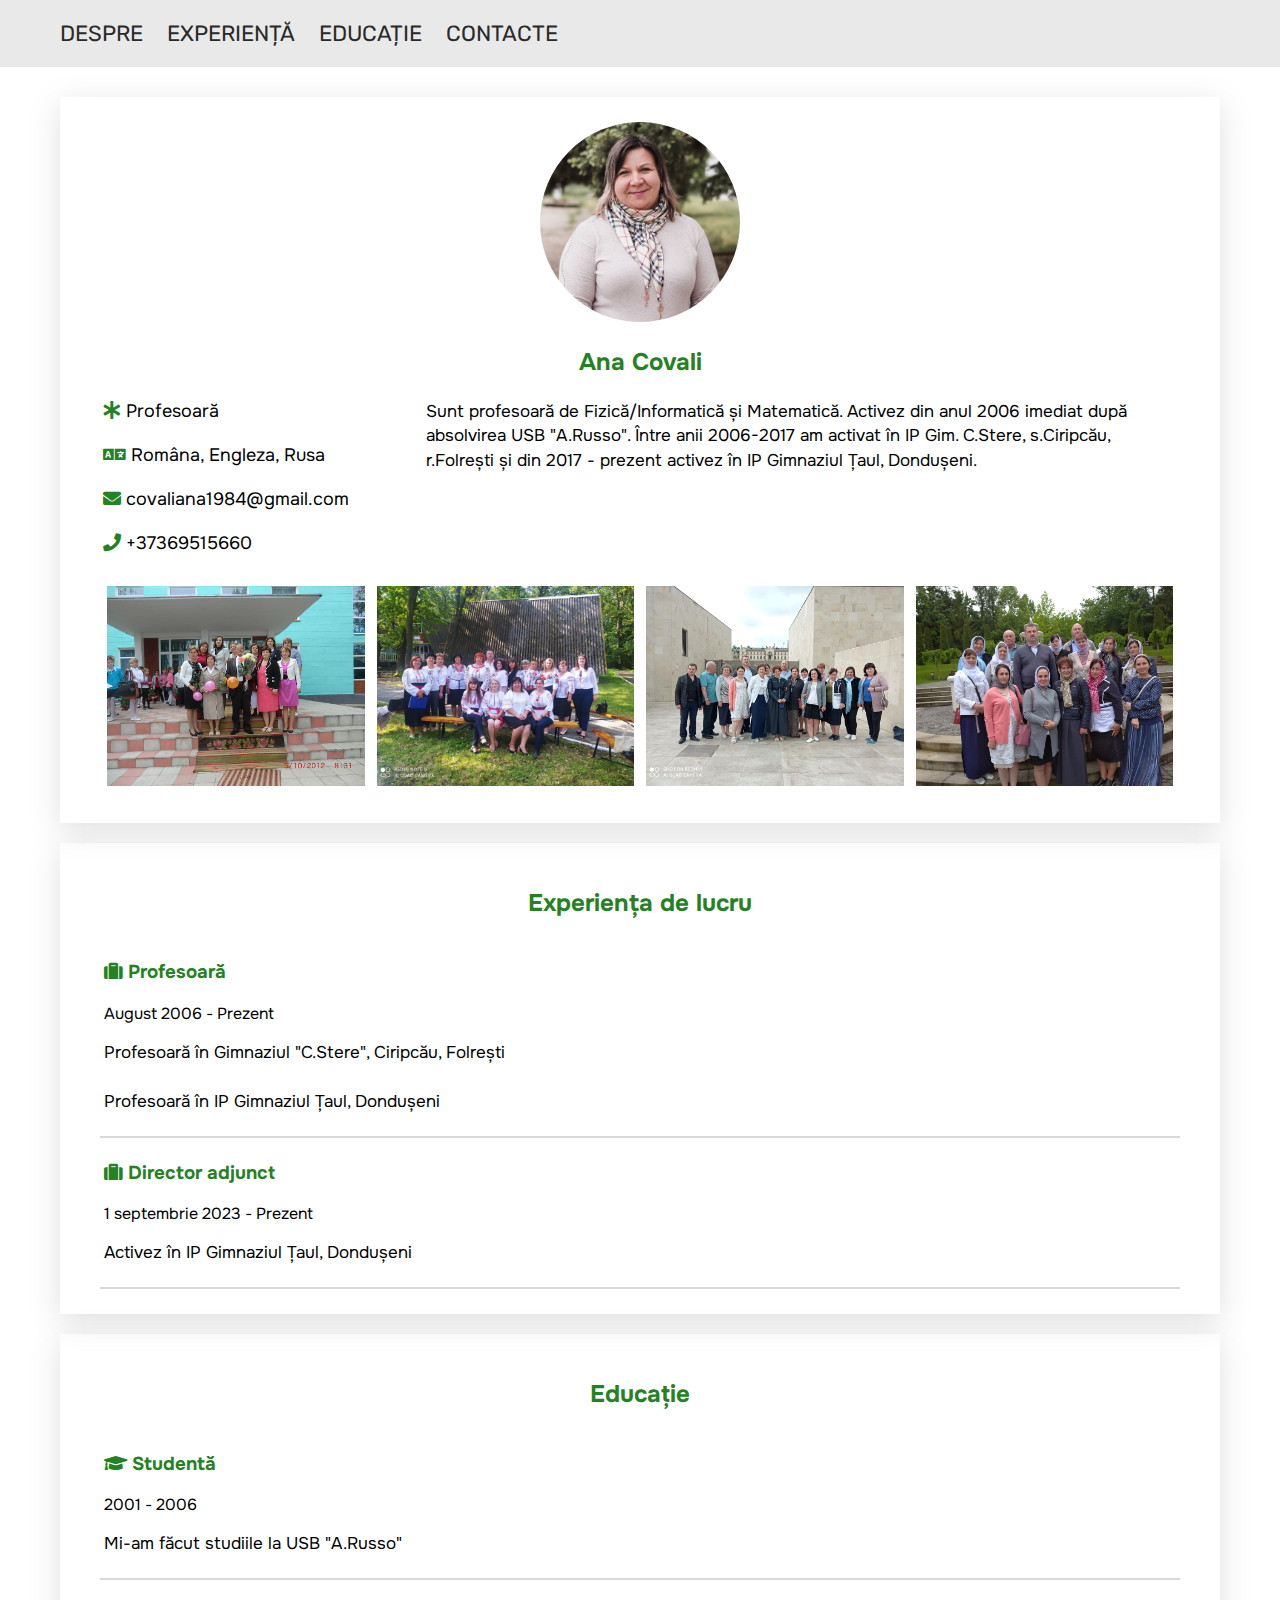
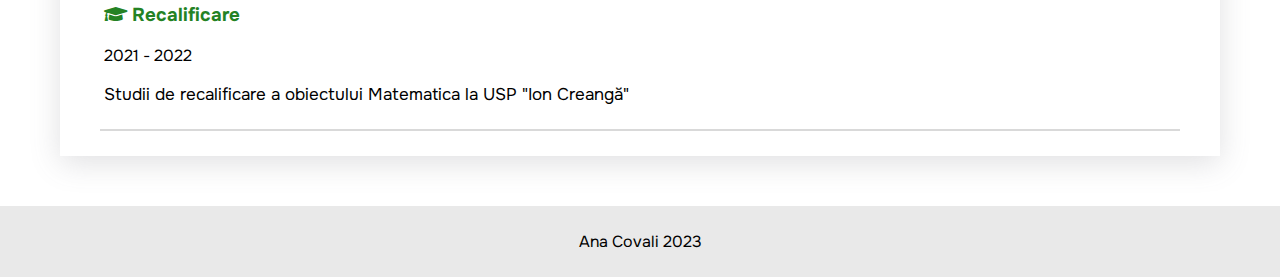
<file: index.html>
<!DOCTYPE html>
<html>

<head>
    <meta charset="UTF-8">
    <title>CV - Ana Covali</title>
    <link rel="stylesheet" href="css/style.css">
    <link rel="stylesheet" href="https://cdnjs.cloudflare.com/ajax/libs/font-awesome/5.15.2/css/all.min.css" />
</head>

<body>

    <div class="header">
        <nav>
            <a class="nav-link" href="">DESPRE</a>
            <a class="nav-link" href="#experienta">EXPERIENȚĂ</a>
            <a class="nav-link" href="#educatie">EDUCAȚIE</a>
            <a class="nav-link" href="pages/contacte.html">CONTACTE</a>
        </nav>
    </div>

    <div class="main">

        <div class="info">

            <div class="centered">
                <img class="poza-eu" src="images/eu.jpg">
                <h2 class="verde">Ana Covali</h2>
            </div>

            <table>
                <tr>
                    <td class="celula-abilitati">
                        <i class="fas verde fa-asterisk"></i>
                        <span>Profesoară</span>
                        <br /> <br />

                        <i class="fas verde fa-language"></i>
                        <span>Româna, Engleza, Rusa</span>
                        <br /> <br />

                        <i class="fas verde fa-envelope"></i>
                        <a href="mailto:covaliana1984@gmail.com">covaliana1984@gmail.com</a>
                        <br /> <br />

                        <i class="fas verde fa-phone"></i>
                        <a href="tel:+37369515660">+37369515660</a>
                        <br /> <br />
                    </td>

                    <td class="celula-text">
                        <p class="text-despre">
                            Sunt profesoară de Fizică/Informatică și Matematică. Activez din anul 2006 imediat după
                            absolvirea USB "A.Russo". Între anii 2006-2017 am activat în IP Gim. C.Stere, s.Ciripcău,
                            r.Folrești și din 2017 - prezent activez în IP Gimnaziul Țaul, Dondușeni.
                        </p>

                    </td>
                </tr>
            </table>

            <table class="tabel-gal">
                <tr>
                    <td class="celula-img">
                        <a target="_blank" href="images/gal4.jpg">
                            <img class="img-gal" src="images/gal4.jpg">
                        </a>
                    </td>

                    <td class="celula-img">
                        <a target="_blank" href="images/gal1.jpg">
                            <img class="img-gal" src="images/gal1.jpg">
                        </a>
                    </td>

                    <td class="celula-img">
                        <a target="_blank" href="images/gal2.jpg">
                            <img class="img-gal" src="images/gal2.jpg">
                        </a>
                    </td>

                    <td class="celula-img">
                        <a target="_blank" href="images/gal3.jpg">
                            <img class="img-gal" src="images/gal3.jpg">
                        </a>
                    </td>
                </tr>
            </table>
        </div>

        <div class="info" id="experienta">
            <h2 class="centered verde">Experiența de lucru</h2>

            <div class="item">
                <h3 class="item-h3 verde">
                    <i class="fas fa-suitcase"></i>
                    Profesoară
                </h3>
                <span>August 2006 - Prezent</span>
                <p>
                    Profesoară în Gimnaziul "C.Stere", Ciripcău, Folrești
                    <br /> <br />
                    Profesoară în IP Gimnaziul Țaul, Dondușeni
                </p>
            </div>

            <div class="item">
                <h3 class="item-h3 verde">
                    <i class="fas fa-suitcase"></i>
                    Director adjunct
                </h3>
                <span>1 septembrie 2023 - Prezent</span>
                <p>
                    Activez în IP Gimnaziul Țaul, Dondușeni
                </p>
            </div>

        </div>

        <div class="info" id="educatie">
            <h2 class="centered verde">Educație</h2>

            <div class="item">
                <h3 class="item-h3 verde">
                    <i class="fas fa-graduation-cap"></i>
                    Studentă
                </h3>
                <span>2001 - 2006</span>
                <p>
                    Mi-am făcut studiile la USB "A.Russo"
                </p>
            </div>

            <div class="item">
                <h3 class="item-h3 verde">
                    <i class="fas fa-graduation-cap"></i>
                    Recalificare
                </h3>
                <span>2021 - 2022</span>
                <p>
                    Studii de recalificare a obiectului Matematica  la USP "Ion Creangă"
                </p>
            </div>

        </div>

    </div>

    <footer>
        Ana Covali 2023
    </footer>

</body>

</html>
</file>
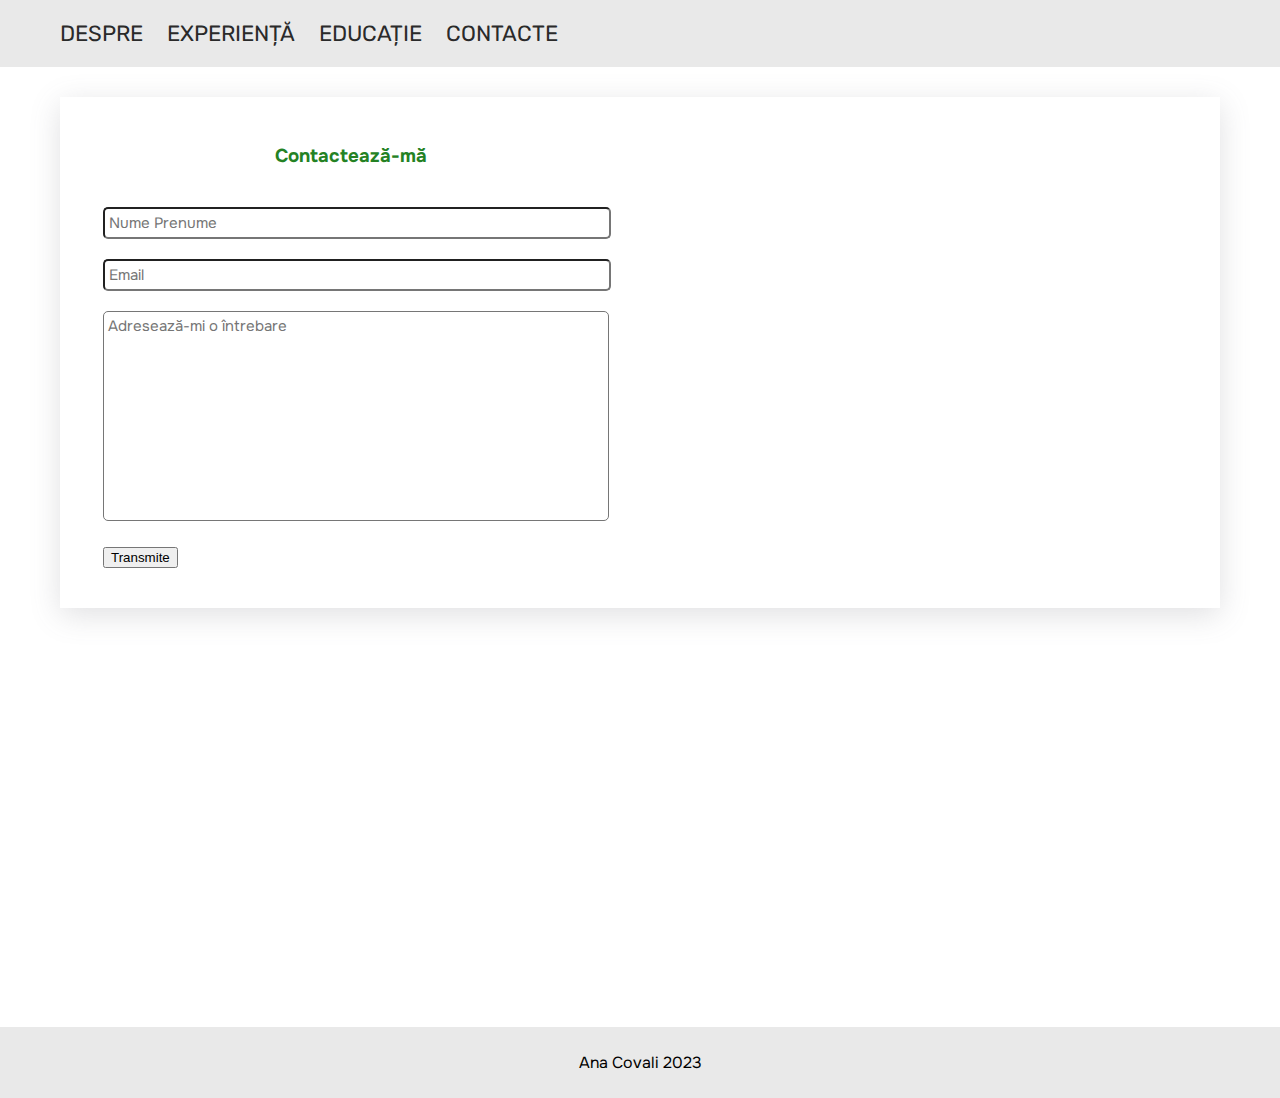
<file: pages/contacte.html>
<!DOCTYPE html>
<html>

<head>
    <meta charset="UTF-8">
    <title>CV - Ana Covali</title>
    <link rel="stylesheet" href="../css/style.css">
    <link rel="stylesheet" href="https://cdnjs.cloudflare.com/ajax/libs/font-awesome/5.15.2/css/all.min.css" />
</head>

<body>

    <div class="header">
        <nav>
            <a class="nav-link" href="../index.html">DESPRE</a>
            <a class="nav-link" href="../index.html#experienta">EXPERIENȚĂ</a>
            <a class="nav-link" href="../index.html#educatie">EDUCAȚIE</a>
            <a class="nav-link" href="">CONTACTE</a>
        </nav>
    </div>

    <div class="main">

        <div class="info">

            <table class="tabel-contacte">
                <tr>
                    <td class="celula-formular">
                        
                        <h3 class="centered verde">Contactează-mă</h3>
                        <br/>

                        <form id="formular" method="POST" action="https://sheetdb.io/api/v1/g2gv026ogrrdr">
                            <input type="text" name="data[nume]" class="text-input" placeholder="Nume Prenume">
                            <input type="email" name="data[email]" class="text-input" placeholder="Email">
                            <textarea class="intrebare" name="data[intrebare]" placeholder="Adresează-mi o întrebare"></textarea>
                            <input id="transmite" type="submit" value="Transmite">
                        </form>
                    
                    </td>

                    <td class="celula-harta">
                        <iframe class="harta" src="https://www.google.com/maps/embed?pb=!1m18!1m12!1m3!1d21270.350825797046!2d27.65838123866057!3d48.21058650896601!2m3!1f0!2f0!3f0!3m2!1i1024!2i768!4f13.1!3m3!1m2!1s0x47334bca8aab9e2b%3A0xdf6bcbd62d035862!2zxaJhdWwsIE1vbGRvdmE!5e0!3m2!1sen!2s!4v1701189503826!5m2!1sen!2s" style="border:0;" allowfullscreen="" loading="lazy" referrerpolicy="no-referrer-when-downgrade"></iframe>
                    </td>
                </tr>

            </table>

            <div class="fb-comments"  data-width="100%" data-order-by="reverse_time" data-numposts="5" data-href="http://tekwill.online/ana-covali">

            </div>

        </div>

    </div>

    <footer>
        Ana Covali 2023
    </footer>

    <script>
        (function (d, s, id) {
            var js, fjs = d.getElementsByTagName(s)[0];
            if (d.getElementById(id)) return;
            js = d.createElement(s); js.id = id;
            js.src = "//connect.facebook.net/en_US/sdk.js#xfbml=1&version=v2.4";
            fjs.parentNode.insertBefore(js, fjs);
        }(document, 'script', 'facebook-jssdk'));

        var form = document.getElementById('formular');
        form.addEventListener("submit", e => {
            e.preventDefault();
            fetch(form.action, {
                method: "POST",
                body: new FormData(document.getElementById("formular")),
            }).then(() =>{
                alert("Multumesc !");
                form.reset();
            });
        });
    </script>

</body>

</html>
</file>
<file: css/style.css>
@import url('https://fonts.googleapis.com/css2?family=Onest&family=Rubik&display=swap');
body {
    margin: 0px;
    font-family: Onest;
}

a {
    text-decoration: none;
    color: black;
}

p {
    line-height: 145%;
    font-size: 17px;
}

.header {
    background-color: #e9e9e9;
}

nav {
    max-width: 1160px;
    margin: 0px auto;
    padding: 20px;
}

.nav-link {
    margin-right: 20px;
    text-decoration: none;
    font-size: 22px;
    font-family: Rubik;
    color: #2a2a2a;
}

.main {
    max-width: 1160px;
    margin: 0px auto;
    padding: 30px 20px;
    min-height: 100dvh;
}

.info {
    box-shadow: rgba(100, 100, 111, 0.2) 0px 7px 29px 0px;
    padding: 25px 40px;
    margin-bottom: 20px;
}

.poza-eu {
    width: 200px;
    height: 200px;
    border-radius: 50%;
    object-fit: cover;
    object-position: 0px;
}

.centered {
    text-align: center;
}

.celula-abilitati {
    width: 300px;
    font-size: 18px;
    padding-right: 20px;
    vertical-align: top;
}

.celula-text {
    vertical-align: top;
}

.verde {
    color: #248224;
}

.text-despre {
    margin-top: 0px;
}

.img-gal {
    height: 200px;
    width: 100%;

    object-fit: cover;
}

.celula-img {
    width: 25%;
    padding: 5px;
}

.tabel {
    width: 100%;
}

.item {
    border-bottom: 2px solid #d9d9d9;
    padding: 4px;
}

footer {
    background-color: #e9e9e9;
    text-align: center;
    padding: 25px;
}

.tabel-contacte {
    width: 100%;
}

.celula-formular {
    width: 50%;
    vertical-align: top;
    padding-right: 40px;
}

.celula-harta {
    width: 50%;
}

.harta {
    width: 100%;
    height: 450px;
    border-radius: 5px;
}

.text-input, .intrebare {
    width: 100%;
    font-size: 15px;
    padding: 4px;
    border-radius: 5px;
    border: 20x solid #d3d3d3;
    margin-bottom: 20px;
    font-family: Onest;
}

.intrebare {
    resize: none;
    height: 200px;
}

.item-h3 {
    padding-right: 15px;
}
</file>
